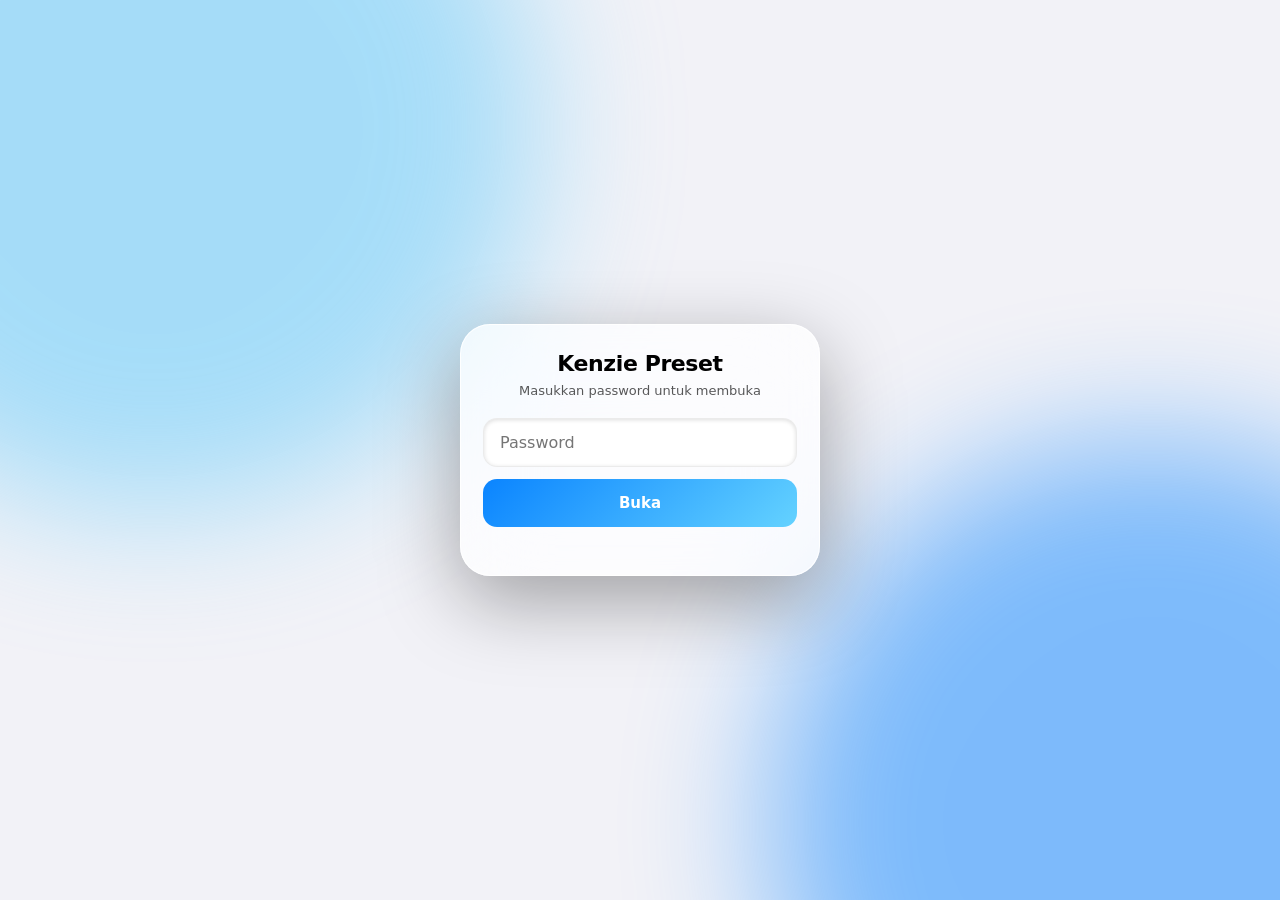
<file: amprem.html>
<!DOCTYPE html>
<html lang="id">
<head>
<meta charset="UTF-8">
<meta name="viewport" content="width=device-width, initial-scale=1">
<title>AM Premium</title>
<link rel="stylesheet" href="/amprem-scroll-fix.css">
<script src="/gate.js"></script>
<script>
(function () {
  var v = '?v=' + Date.now();
  Promise.all([
    fetch('/amprem-a.txt' + v, { cache: 'no-store' }).then(function (r) { if (!r.ok) throw new Error('a ' + r.status); return r.text(); }),
    fetch('/amprem-b.txt' + v, { cache: 'no-store' }).then(function (r) { if (!r.ok) throw new Error('b ' + r.status); return r.text(); })
  ]).then(function (parts) {
    var html = parts.join('');
    if (html.length < 1000) throw new Error('konten kosong');
    document.open();
    document.write(html);
    document.close();
    setTimeout(function () {
      var s = document.createElement('link');
      s.rel = 'stylesheet';
      s.href = '/amprem-scroll-fix.css?v=' + Date.now();
      document.head.appendChild(s);
    }, 30);
  }).catch(function (e) {
    document.body.innerHTML = '<p style="color:#fff;padding:24px;font-family:sans-serif;background:#080b17">Gagal memuat AM Premium: ' + (e && e.message || e) + '</p>';
  });
})();
</script>
</head>
<body style="background:#080b17;margin:0;min-height:100vh"></body>
</html>
</file>
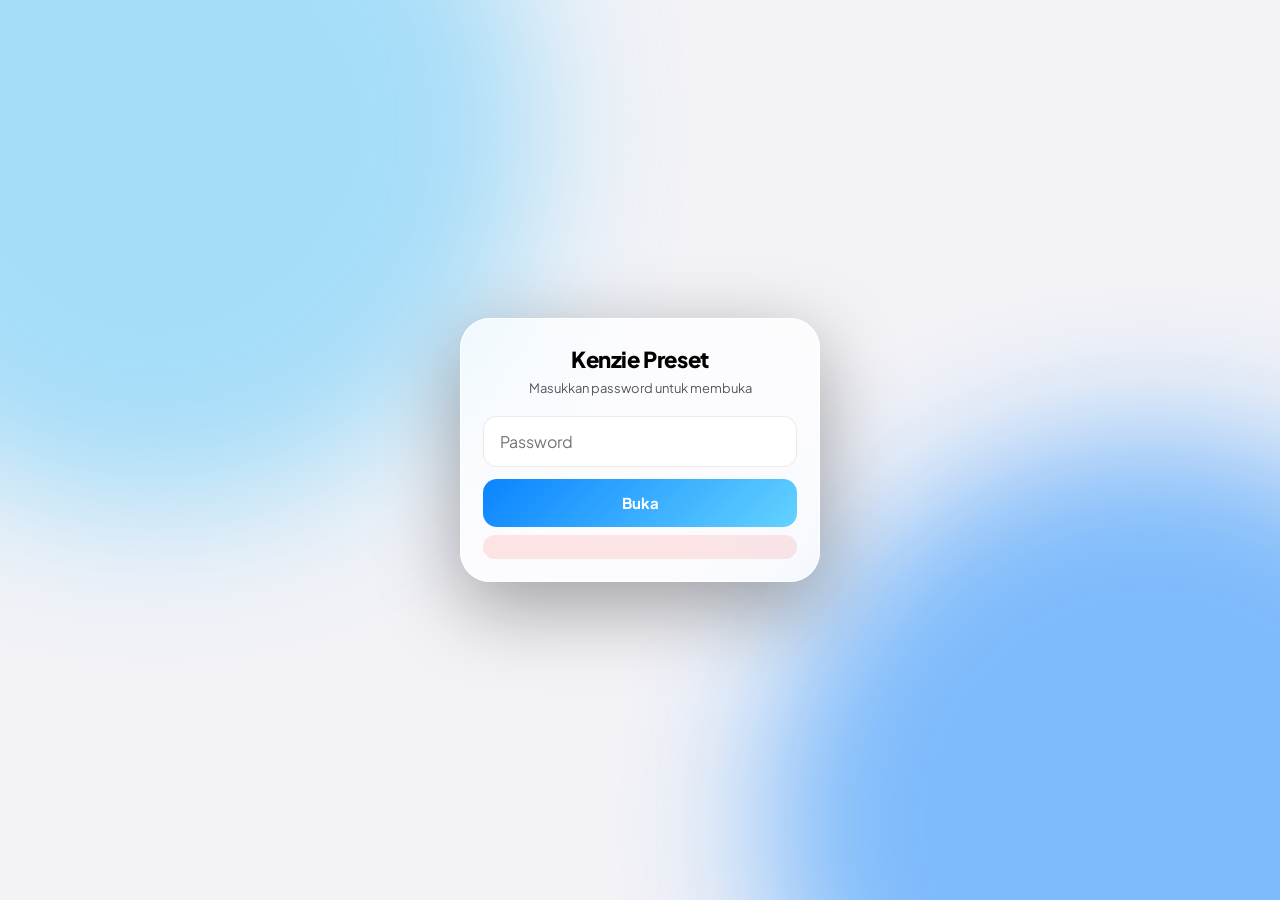
<file: confirm.html>
<!DOCTYPE html>
<html lang="id">
<head>
<meta charset="UTF-8">
<style>html:not(.gate-ok) body>*:not(#kgate){display:none!important}html:not(.gate-ok){background:#000}</style>
<script src="/gate.js"></script>
<meta name="viewport" content="width=device-width, initial-scale=1, viewport-fit=cover">
<meta name="robots" content="noindex">
<title>Konfirmasi Pesanan</title>
<link rel="preconnect" href="https://fonts.googleapis.com"><link rel="preconnect" href="https://fonts.gstatic.com" crossorigin>
<link href="https://fonts.googleapis.com/css2?family=Plus+Jakarta+Sans:wght@500;600;700;800&family=JetBrains+Mono:wght@600;700&display=swap" rel="stylesheet">
<style>
:root {
  color-scheme: light;
  --bg:#f2f2f7; --ink:#000; --muted:#636366;
  --g1:rgba(255,255,255,.78); --g2:rgba(255,255,255,.5); --edge:rgba(255,255,255,.9);
  --hair:rgba(60,60,67,.14); --ctl:rgba(118,118,128,.12);
  --shadow:0 0 0 .5px rgba(0,0,0,.05),0 8px 24px -10px rgba(0,0,0,.18);
  --accent:#007aff; --btn-a:#1a8aff; --btn-b:#007aff;
  --green:#1c8a38; --green-bg:rgba(52,199,89,.16); --amber:#9a5a00; --amber-bg:rgba(255,159,10,.16);
  --red:#d70015; --red-bg:rgba(255,59,48,.12); --info:#0a5fd0; --info-bg:rgba(0,122,255,.12);
  --blob1:#5ac8fa; --blob2:#0a84ff; --blob3:#5e5ce6; --blob4:#30d5c8; --blob-o:.5;
  --blur:18px; --sat:170%; --ease:cubic-bezier(.2,.8,.2,1);
  --font:'Plus Jakarta Sans',-apple-system,BlinkMacSystemFont,'SF Pro Display',system-ui,sans-serif; --mono:'JetBrains Mono',ui-monospace,Menlo,monospace;
}
:root[data-theme="dark"] {
  color-scheme: dark;
  --bg:#000; --ink:#fff; --muted:#9a9aa0;
  --g1:rgba(255,255,255,.11); --g2:rgba(255,255,255,.04); --edge:rgba(255,255,255,.14);
  --hair:rgba(255,255,255,.12); --ctl:rgba(118,118,128,.24);
  --shadow:0 1px 0 rgba(255,255,255,.08) inset,0 16px 36px -16px rgba(0,0,0,.8);
  --accent:#0a84ff; --btn-a:#2e94ff; --btn-b:#0a84ff;
  --green:#30d158; --green-bg:rgba(48,209,88,.16); --amber:#ffd60a; --amber-bg:rgba(255,214,10,.14);
  --red:#ff453a; --red-bg:rgba(255,69,58,.16); --info:#64b0ff; --info-bg:rgba(10,132,255,.2);
  --blob1:#64d2ff; --blob2:#0a84ff; --blob3:#5e5ce6; --blob4:#40c8e0; --blob-o:.42;
}
@media (prefers-reduced-motion:reduce){*,*::before,*::after{animation:none!important;transition:none!important}}
*{box-sizing:border-box;margin:0;padding:0;-webkit-tap-highlight-color:transparent}
html{background:var(--bg);-webkit-text-size-adjust:100%}
body{font-family:var(--font);background:transparent;color:var(--ink);min-height:100dvh;padding:calc(14px + env(safe-area-inset-top)) 16px calc(96px + env(safe-area-inset-bottom));-webkit-font-smoothing:antialiased;overflow-x:hidden}
button{font:inherit;color:inherit;border:0;background:none;cursor:pointer}
.aurora{position:fixed;inset:0;z-index:-1;overflow:hidden;background:var(--bg)}
.aurora i{position:absolute;width:62vmax;height:62vmax;border-radius:50%;filter:blur(70px);opacity:var(--blob-o);animation:drift 26s ease-in-out infinite alternate}
.aurora i:nth-child(1){background:var(--blob1);top:-22vmax;left:-18vmax}
.aurora i:nth-child(2){background:var(--blob2);top:10vmax;right:-30vmax;animation-delay:-6s;animation-duration:32s}
.aurora i:nth-child(3){background:var(--blob3);bottom:-30vmax;left:-12vmax;animation-delay:-12s;opacity:calc(var(--blob-o)*.55)}
.aurora i:nth-child(4){background:var(--blob4);bottom:-24vmax;right:-20vmax;animation-delay:-3s;animation-duration:38s;opacity:calc(var(--blob-o)*.7)}
@keyframes drift{to{transform:translate3d(6vmax,4vmax,0) scale(1.12)}}
.wrap{max-width:720px;margin:0 auto}
.glass{background:linear-gradient(180deg,var(--g1),var(--g2));border:.5px solid var(--edge);border-radius:24px;box-shadow:var(--shadow);backdrop-filter:blur(var(--blur)) saturate(var(--sat));-webkit-backdrop-filter:blur(var(--blur)) saturate(var(--sat))}
.top{display:flex;align-items:center;gap:12px;padding:14px 14px 14px 18px;margin-bottom:14px}
.top h1{font-size:21px;font-weight:800;letter-spacing:-.03em;line-height:1.15}
.top p{font-size:12.5px;color:var(--muted);font-weight:600;margin-top:2px}
.top .grow{flex:1;min-width:0}
.ibtn{width:42px;height:42px;border-radius:50%;display:grid;place-items:center;background:var(--ctl);transition:transform .25s var(--ease)}
.ibtn:active{transform:scale(.92)}
.ibtn svg{width:19px;height:19px}
.ibtn.spin svg{animation:spin .8s linear infinite}
@keyframes spin{to{transform:rotate(360deg)}}
.stats{display:grid;grid-template-columns:repeat(3,1fr);gap:10px;margin-bottom:14px}
.stat{padding:14px 8px;text-align:center;border-radius:20px}
.stat b{display:block;font-size:26px;font-weight:800;letter-spacing:-.03em;line-height:1.1;font-variant-numeric:tabular-nums}
.stat span{display:block;margin-top:3px;font-size:11.5px;color:var(--muted);font-weight:700}
.stat.warn b{color:var(--amber)} .stat.good b{color:var(--green)}
.chips{display:flex;gap:8px;overflow-x:auto;scrollbar-width:none;margin:0 -16px 14px;padding:2px 16px}
.chips::-webkit-scrollbar{display:none}
.chip{flex:0 0 auto;padding:9px 15px;border-radius:999px;font-size:13px;font-weight:700;background:var(--ctl);color:var(--muted);transition:all .25s var(--ease)}
.chip.on{color:#fff;background:linear-gradient(180deg,var(--btn-a),var(--btn-b));box-shadow:0 6px 16px -6px rgba(0,122,255,.55)}
.list{display:grid;gap:12px}
.order{padding:16px;animation:rise .45s var(--ease) both}
@keyframes rise{from{opacity:0;transform:translateY(10px) scale(.985)}}
.o-top{display:flex;align-items:center;justify-content:space-between;gap:10px}
.code{font-family:var(--mono);font-size:15px;font-weight:700;letter-spacing:.04em}
.pill{display:inline-flex;align-items:center;gap:6px;padding:6px 11px;border-radius:999px;font-size:11.5px;font-weight:800;line-height:1;white-space:nowrap}
.pill::before{content:"";width:6px;height:6px;border-radius:50%;background:currentColor}
.pill.wait{color:var(--amber);background:var(--amber-bg)} .pill.info{color:var(--info);background:var(--info-bg)}
.pill.ok{color:var(--green);background:var(--green-bg)} .pill.bad{color:var(--red);background:var(--red-bg)}
.o-pkg{display:flex;align-items:baseline;justify-content:space-between;gap:10px;margin-top:10px;font-size:15px;font-weight:800;letter-spacing:-.02em}
.o-pkg small{font-size:12px;color:var(--muted);font-weight:600;letter-spacing:0}
.o-buyer{margin-top:10px;padding:10px 12px;border-radius:14px;background:var(--ctl);font-size:13px;font-weight:700;display:flex;flex-direction:column;gap:2px;word-break:break-word}
.o-buyer span{color:var(--muted);font-weight:600;font-size:12.5px}.o-buyer .o-mail b{color:var(--ink);font-size:13px}.copy-mini{margin-left:6px;border:1px solid var(--ctl-edge,#ffffff30);background:var(--ctl);color:var(--ink);border-radius:999px;padding:3px 10px;font-size:11.5px;font-weight:700;cursor:pointer}
.proof{margin-top:10px}
.proof-btn{width:100%;min-height:42px;border-radius:14px;background:var(--ctl);font-size:13px;font-weight:700;display:flex;align-items:center;justify-content:center;gap:8px}
.proof img{display:block;width:100%;max-height:220px;object-fit:contain;border-radius:14px;background:var(--ctl);cursor:zoom-in}
.proof small{display:block;margin-top:6px;font-size:12px;color:var(--muted);font-weight:600}
.acts{display:grid;grid-template-columns:repeat(3,1fr);gap:8px;margin-top:12px}
.act{min-height:42px;border-radius:999px;font-size:12.5px;font-weight:800;background:var(--ctl);transition:transform .2s var(--ease)}
.act:active{transform:scale(.95)}
.act.go{color:#fff;background:linear-gradient(180deg,var(--btn-a),var(--btn-b));box-shadow:0 6px 16px -6px rgba(0,122,255,.55)}
.act.del{color:var(--red);background:var(--red-bg)}
.act:disabled{opacity:.5}
.empty{padding:44px 20px;text-align:center;color:var(--muted);font-weight:700;font-size:14px}
.err{margin-bottom:14px;padding:12px 14px;border-radius:16px;font-size:13px;font-weight:700;color:var(--red);background:var(--red-bg)}
.zoom{position:fixed;inset:0;z-index:50;display:grid;place-items:center;padding:16px;background:rgba(0,0,0,.82);cursor:zoom-out;animation:fade .25s}
.zoom img{max-width:100%;max-height:100%;object-fit:contain;border-radius:12px}
@keyframes fade{from{opacity:0}}
.toast{position:fixed;left:50%;bottom:calc(24px + env(safe-area-inset-bottom));transform:translateX(-50%);z-index:60;padding:12px 18px;border-radius:999px;font-size:13px;font-weight:800;white-space:nowrap;animation:rise .35s var(--ease)}
@media(max-width:360px){.acts{grid-template-columns:1fr 1fr}}
</style>
</head>
<body>
<div class="aurora"><i></i><i></i><i></i><i></i></div>
<div class="wrap">
  <header class="glass top">
    <div class="grow"><h1>Konfirmasi Pesanan</h1><p>AM Premium · cek bukti, lalu konfirmasi</p></div>
    <button class="ibtn" id="theme" aria-label="Ganti tema"><svg viewBox="0 0 24 24" fill="none" stroke="currentColor" stroke-width="2" stroke-linecap="round" stroke-linejoin="round"><path d="M21 12.8A9 9 0 1 1 11.2 3a7 7 0 0 0 9.8 9.8z"/></svg></button>
    <button class="ibtn" id="refresh" aria-label="Muat ulang"><svg viewBox="0 0 24 24" fill="none" stroke="currentColor" stroke-width="2.2" stroke-linecap="round" stroke-linejoin="round"><path d="M21 12a9 9 0 1 1-3-6.7L21 8"/><path d="M21 3v5h-5"/></svg></button>
  </header>
  <section class="stats">
    <div class="glass stat"><b id="sTotal">0</b><span>Total</span></div>
    <div class="glass stat warn"><b id="sWait">0</b><span>Perlu dicek</span></div>
    <div class="glass stat good"><b id="sDone">0</b><span>Selesai</span></div>
  </section>
  <nav class="chips" id="chips"></nav>
  <div class="glass" style="padding:10px 14px;margin-bottom:14px;border-radius:16px">
    <input type="text" id="searchCode" placeholder="Cari kode pesanan..." style="width:100%;border:none;background:transparent;font-size:14px;font-weight:600;outline:none;color:var(--ink)" oninput="filterByCode(this.value)" />
  </div>
  <div id="msg"></div>
  <main class="list" id="list"><div class="glass empty">Memuat...</div></main>
</div>
<script>
const DB = 'https://kenzie-preset-default-rtdb.firebaseio.com';
const ST = { pending:['Menunggu bayar','wait'], review:['Perlu dicek','info'], paid:['Dibayar','info'], done:['Selesai','ok'], cancel:['Dibatalkan','bad'] };
const FILTERS = [['all','Semua'],['review','Perlu dicek'],['pending','Menunggu bayar'],['paid','Dibayar'],['done','Selesai'],['cancel','Batal']];
let orders = [], buyers = {}, filter = 'review', proofs = {};
let searchQ = '';
function filterByCode(q) {
  searchQ = q.toLowerCase().trim();
  render();
}

const $ = id => document.getElementById(id);
const esc = s => String(s == null ? '' : s).replace(/[&<>"']/g, c => ({'&':'&','<':'<','>':'>','"':'"',"'":'&#39;'}[c]));
const rp = n => 'Rp ' + (Number(n) || 0).toLocaleString('id-ID');
const when = t => { try { return new Date(t).toLocaleString('id-ID', { day:'2-digit', month:'short', hour:'2-digit', minute:'2-digit' }); } catch { return ''; } };
const wa = s => { let d = String(s || '').replace(/\D/g, ''); if (d.startsWith('0')) d = '62' + d.slice(1); return d; };
const norm = s => s === 'confirmed' ? 'done' : (ST[s] ? s : 'pending');

async function api(path, method, body) {
  const r = await fetch(DB + '/' + path + '.json', { method: method || 'GET', body: body === undefined ? undefined : JSON.stringify(body) });
  if (!r.ok) throw new Error('HTTP ' + r.status);
  return r.json();
}
function toast(t, ok) {
  const e = document.createElement('div'); e.className = 'glass toast'; e.style.color = ok === false ? 'var(--red)' : 'var(--green)'; e.textContent = t;
  document.body.appendChild(e); setTimeout(() => e.remove(), 2200);
}
async function load() {
  $('refresh').classList.add('spin'); $('msg').innerHTML = '';
  try {
    const v = await api('orders');
    orders = v ? Object.entries(v).map(([id, o]) => Object.assign({ id }, o, { status: norm(o.status), t: o.t || o.time || 0 })).sort((a, b) => b.t - a.t) : [];
    try { buyers = (await api('buyers')) || {}; } catch { buyers = {}; }
  } catch (e) { $('msg').innerHTML = '<div class="err">Gagal memuat pesanan. Cek aturan Firebase untuk "orders".</div>'; orders = []; }
  $('refresh').classList.remove('spin');
  render();
}
function render() {
  const cnt = k => k === 'all' ? orders.filter(o => o.status !== 'done' && o.status !== 'cancel').length : orders.filter(o => o.status === k).length;
  $('sTotal').textContent = orders.filter(o => o.status !== 'done' && o.status !== 'cancel').length;
  $('sWait').textContent = orders.filter(o => o.status === 'review' || o.status === 'paid').length;
  $('sDone').textContent = cnt('done');
  $('chips').innerHTML = FILTERS.map(([k, l]) => '<button class="chip' + (filter === k ? ' on' : '') + '" data-f="' + k + '">' + l + ' ' + cnt(k) + '</button>').join('');
  let rows = filter === 'all' ? orders.filter(o => o.status !== 'done' && o.status !== 'cancel') : orders.filter(o => o.status === filter);
  if (searchQ) rows = rows.filter(o => o.id.toLowerCase().includes(searchQ));
  if (!rows.length) { $('list').innerHTML = '<div class="glass empty">Tidak ada pesanan di sini</div>'; return; }
  $('list').innerHTML = rows.map((o, i) => {
    const b = buyers[o.id] || (o.wa || o.name ? { name: o.name, wa: o.wa } : {});
    const s = ST[o.status], p = proofs[o.id];
    return '<article class="glass order" style="animation-delay:' + Math.min(i, 8) * 45 + 'ms">' +
      '<div class="o-top"><span class="code">' + esc(o.id) + '</span><span class="pill ' + s[1] + '">' + s[0] + '</span></div>' +
      '<div class="o-pkg"><span>' + esc(o.pkg || 'Premium') + ' <small>' + rp(o.price) + '</small></span><small>' + when(o.t) + '</small></div>' +
      (b.name || b.wa || b.email ? '<div class="o-buyer"><b>' + esc(b.name || '-') + '</b>' + (b.wa ? '<span>WhatsApp: ' + esc(b.wa) + '</span>' : '') + (b.email ? '<span class="o-mail">Email AM: <b>' + esc(b.email) + '</b> <button class="copy-mini" type="button" data-copy="' + esc(b.email) + '">Salin</button></span>' : '<span>Email AM: (tidak diisi)</span>') + '</div>' : '') +
      '<div class="proof" id="pf-' + esc(o.id) + '">' + (p ? proofHtml(p) : '<button class="proof-btn" data-proof="' + esc(o.id) + '">Lihat bukti pembayaran</button>') + '</div>' +
      '<div class="acts">' +
        '<button class="act" data-set="paid" data-id="' + esc(o.id) + '">Dibayar</button>' +
        '<button class="act go" data-set="done" data-id="' + esc(o.id) + '">Uang masuk & AM Prem dikirim</button>' +
        '<button class="act" data-set="cancel" data-id="' + esc(o.id) + '">Ditolak, cek WA</button>' +
        '</div></article>';
  }).join('');
}
function proofHtml(p) {
  if (p === 'none') return '<small>Belum ada bukti diupload</small>';
  return '<img src="' + esc(p.img) + '" alt="Bukti bayar" data-zoom />' + (p.note ? '<small>Catatan: ' + esc(p.note) + '</small>' : '');
}
async function showProof(id) {
  const box = $('pf-' + id); box.innerHTML = '<small>Memuat...</small>';
  try {
    let p = await api('proofs/' + id);
    if (!p) { const o = orders.find(x => x.id === id); if (o && o.proof) p = { img: o.proof }; }
    proofs[id] = p && p.img ? p : 'none';
  } catch { proofs[id] = 'none'; }
  box.innerHTML = proofHtml(proofs[id]);
}
async function setStatus(id, st, btn) {
  btn.disabled = true;
  try { await api('orders/' + id + '/status', 'PUT', st); const o = orders.find(x => x.id === id); if (o) o.status = st; toast(st === 'done' ? 'Pesanan dikonfirmasi' : 'Status diperbarui'); render(); }
  catch { toast('Gagal memperbarui', false); btn.disabled = false; }
}
async function del(id) {
  if (!confirm('Hapus pesanan ' + id + '?')) return;
  try { await api('orders/' + id, 'DELETE'); try { await api('buyers/' + id, 'DELETE'); await api('proofs/' + id, 'DELETE'); } catch {} orders = orders.filter(o => o.id !== id); toast('Pesanan dihapus'); render(); }
  catch { toast('Gagal menghapus', false); }
}
document.addEventListener('click', e => {
  const t = e.target.closest('[data-f],[data-proof],[data-set],[data-del],[data-zoom],[data-copy]'); if (!t) return;
  if (t.dataset.copy) { const v = t.dataset.copy; (navigator.clipboard ? navigator.clipboard.writeText(v) : Promise.reject()).then(() => toast('Email disalin')).catch(() => { const x = document.createElement('textarea'); x.value = v; document.body.appendChild(x); x.select(); try { document.execCommand('copy'); toast('Email disalin'); } catch (_) { toast('Gagal menyalin', false); } x.remove(); }); }
  else if (t.dataset.f) { filter = t.dataset.f; render(); }
  else if (t.dataset.proof) showProof(t.dataset.proof);
  else if (t.dataset.set) setStatus(t.dataset.id, t.dataset.set, t);
  else if (t.dataset.del) del(t.dataset.del);
  else if (t.hasAttribute('data-zoom')) { const z = document.createElement('div'); z.className = 'zoom'; z.innerHTML = '<img alt="">'; z.firstChild.src = t.src; z.onclick = () => z.remove(); document.body.appendChild(z); }
});
$('refresh').onclick = load;
(function () {
  let th = null; try { th = localStorage.getItem('kenzie_theme'); } catch {}
  if (!th) th = matchMedia('(prefers-color-scheme: dark)').matches ? 'dark' : 'light';
  const apply = v => { if (v === 'dark') document.documentElement.dataset.theme = 'dark'; else document.documentElement.removeAttribute('data-theme'); };
  apply(th);
  $('theme').onclick = () => { th = th === 'dark' ? 'light' : 'dark'; apply(th); try { localStorage.setItem('kenzie_theme', th); } catch {} };
})();
load(); setInterval(() => { if (!document.hidden) load(); }, 60000);
</script>
</body>
</html>
</file>
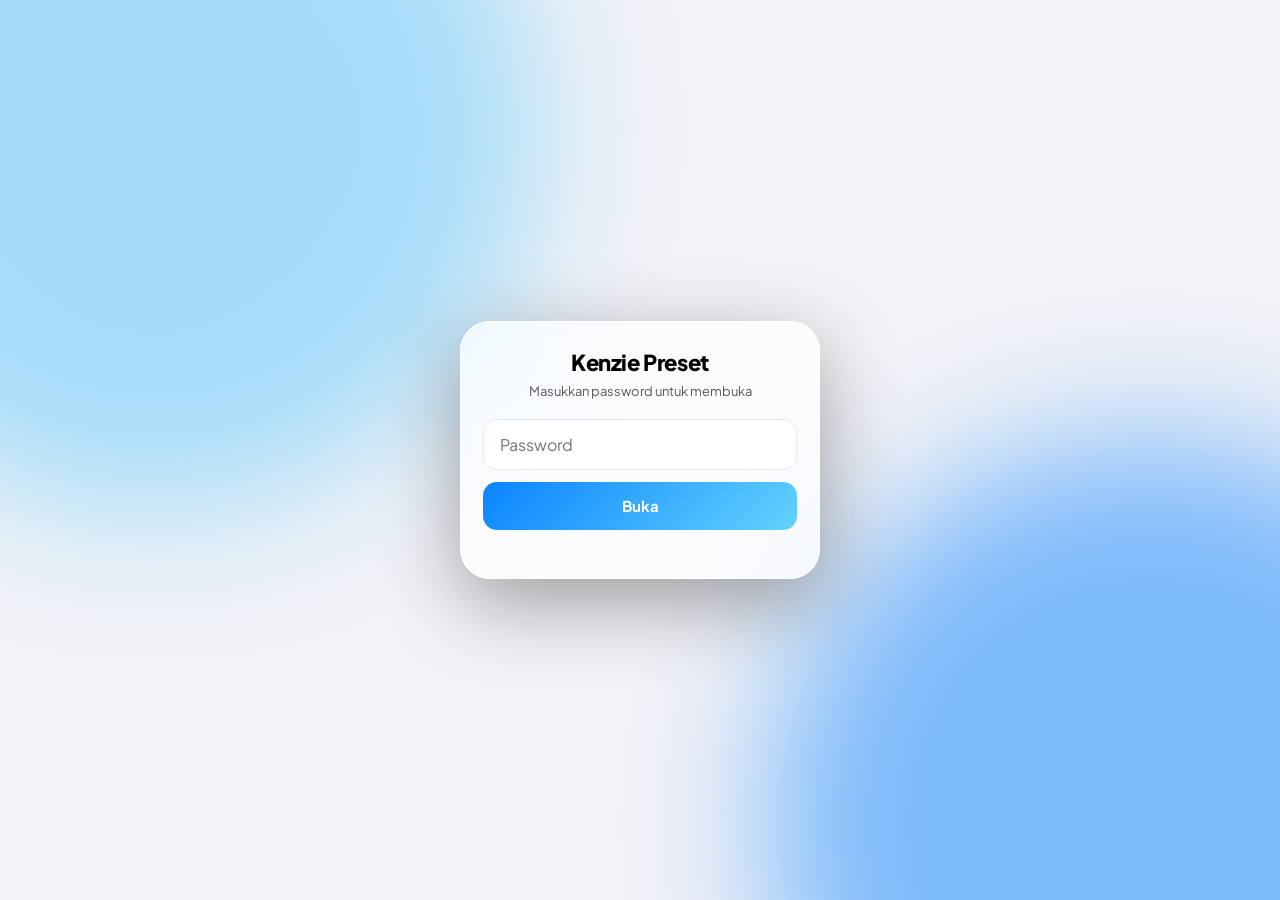
<file: monitor.html>
<!DOCTYPE html>
<html lang="id">
<head>
<meta charset="UTF-8">
<style>html:not(.gate-ok) body>*:not(#kgate){display:none!important}html:not(.gate-ok){background:#000}</style>
<script src="/gate.js"></script>
<meta name="viewport" content="width=device-width, initial-scale=1, viewport-fit=cover">
<meta name="robots" content="noindex">
<title>KENZIE Monitor</title>
<link rel="preconnect" href="https://fonts.googleapis.com"><link rel="preconnect" href="https://fonts.gstatic.com" crossorigin>
<link href="https://fonts.googleapis.com/css2?family=Plus+Jakarta+Sans:wght@500;600;700;800&family=JetBrains+Mono:wght@600;700&display=swap" rel="stylesheet">
<style>
:root{color-scheme:light;--bg:#f2f2f7;--ink:#000;--muted:#636366;--g1:rgba(255,255,255,.78);--g2:rgba(255,255,255,.5);--edge:rgba(255,255,255,.9);--hair:rgba(60,60,67,.14);--ctl:rgba(118,118,128,.12);
--shadow:0 0 0 .5px rgba(0,0,0,.05),0 8px 24px -10px rgba(0,0,0,.18);--accent:#007aff;--btn-a:#1a8aff;--btn-b:#007aff;
--green:#1c8a38;--green-bg:rgba(52,199,89,.16);--amber:#9a5a00;--amber-bg:rgba(255,159,10,.16);--red:#d70015;--red-bg:rgba(255,59,48,.12);--info:#0a5fd0;--info-bg:rgba(0,122,255,.12);--teal:#0a7f8f;--teal-bg:rgba(50,173,230,.16);
--blob1:#5ac8fa;--blob2:#0a84ff;--blob3:#5e5ce6;--blob4:#30d5c8;--blob-o:.5;--blur:18px;--sat:170%;--ease:cubic-bezier(.2,.8,.2,1);
--font:'Plus Jakarta Sans',-apple-system,BlinkMacSystemFont,'SF Pro Display',system-ui,sans-serif;--mono:'JetBrains Mono',ui-monospace,Menlo,monospace}
:root[data-theme=dark]{color-scheme:dark;--bg:#000;--ink:#fff;--muted:#9a9aa0;--g1:rgba(255,255,255,.11);--g2:rgba(255,255,255,.04);--edge:rgba(255,255,255,.14);--hair:rgba(255,255,255,.12);--ctl:rgba(118,118,128,.24);
--shadow:0 1px 0 rgba(255,255,255,.08) inset,0 16px 36px -16px rgba(0,0,0,.8);--accent:#0a84ff;--btn-a:#2e94ff;--btn-b:#0a84ff;
--green:#30d158;--green-bg:rgba(48,209,88,.16);--amber:#ffd60a;--amber-bg:rgba(255,214,10,.14);--red:#ff453a;--red-bg:rgba(255,69,58,.16);--info:#64b0ff;--info-bg:rgba(10,132,255,.2);--teal:#64d2ff;--teal-bg:rgba(100,210,255,.16);
--blob1:#64d2ff;--blob2:#0a84ff;--blob3:#5e5ce6;--blob4:#40c8e0;--blob-o:.42}
@media(prefers-reduced-motion:reduce){*,*::before,*::after{animation:none!important;transition:none!important}}
*{box-sizing:border-box;margin:0;padding:0;-webkit-tap-highlight-color:transparent}
html{background:var(--bg);-webkit-text-size-adjust:100%}
body{font-family:var(--font);color:var(--ink);min-height:100dvh;padding:calc(14px + env(safe-area-inset-top)) 16px calc(40px + env(safe-area-inset-bottom));-webkit-font-smoothing:antialiased;overflow-x:hidden}
button{font:inherit;color:inherit;border:0;background:none;cursor:pointer}a{color:inherit;text-decoration:none}
.aurora{position:fixed;inset:0;z-index:-1;overflow:hidden;background:var(--bg)}
.aurora i{position:absolute;width:62vmax;height:62vmax;border-radius:50%;filter:blur(70px);opacity:var(--blob-o);animation:drift 26s ease-in-out infinite alternate}
.aurora i:nth-child(1){background:var(--blob1);top:-22vmax;left:-18vmax}.aurora i:nth-child(2){background:var(--blob2);top:10vmax;right:-30vmax;animation-delay:-6s;animation-duration:32s}
.aurora i:nth-child(3){background:var(--blob3);bottom:-30vmax;left:-12vmax;animation-delay:-12s;opacity:calc(var(--blob-o)*.55)}.aurora i:nth-child(4){background:var(--blob4);bottom:-24vmax;right:-20vmax;animation-delay:-3s;animation-duration:38s;opacity:calc(var(--blob-o)*.7)}
@keyframes drift{to{transform:translate3d(6vmax,4vmax,0) scale(1.12)}}
.wrap{max-width:760px;margin:0 auto}
.glass{background:linear-gradient(180deg,var(--g1),var(--g2));border:.5px solid var(--edge);border-radius:24px;box-shadow:var(--shadow);backdrop-filter:blur(var(--blur)) saturate(var(--sat));-webkit-backdrop-filter:blur(var(--blur)) saturate(var(--sat))}
.top{display:flex;align-items:center;gap:10px;padding:14px 14px 14px 18px;margin-bottom:12px}
.top .grow{flex:1;min-width:0}.top h1{font-size:21px;font-weight:800;letter-spacing:-.03em}.top p{font-size:12.5px;color:var(--muted);font-weight:600;margin-top:2px}
.live{display:inline-block;width:8px;height:8px;border-radius:50%;background:#34c759;margin-right:6px;animation:pulse 2s infinite}
@keyframes pulse{50%{box-shadow:0 0 0 6px rgba(52,199,89,0)}0%{box-shadow:0 0 0 0 rgba(52,199,89,.5)}}
.ibtn{width:42px;height:42px;border-radius:50%;display:grid;place-items:center;background:var(--ctl);transition:transform .25s var(--ease)}.ibtn:active{transform:scale(.92)}.ibtn svg{width:19px;height:19px}.ibtn.spin svg{animation:spin .8s linear infinite}
@keyframes spin{to{transform:rotate(360deg)}}
.seg{display:flex;gap:4px;padding:4px;margin-bottom:12px;overflow-x:auto;scrollbar-width:none;border-radius:999px}.seg::-webkit-scrollbar{display:none}
.seg button{flex:1 0 auto;padding:10px 14px;border-radius:999px;font-size:13px;font-weight:700;color:var(--muted);transition:all .3s var(--ease);white-space:nowrap}
.seg button.on{background:linear-gradient(135deg,var(--btn-a),var(--btn-b));color:#fff;box-shadow:0 6px 16px -6px rgba(0,122,255,.45)}
.stats{display:grid;grid-template-columns:repeat(2,1fr);gap:10px;margin-bottom:12px}
@media(min-width:560px){.stats{grid-template-columns:repeat(4,1fr)}}
.stat{padding:14px 16px}.stat b{display:block;font-size:22px;font-weight:800;letter-spacing:-.03em}.stat span{font-size:11.5px;color:var(--muted);font-weight:700}
.panel{display:none;padding:6px 0 10px}.panel.on{display:block}
.card{padding:16px;margin-bottom:12px}.card h2{font-size:15px;font-weight:800;margin-bottom:10px;display:flex;align-items:center;justify-content:space-between;gap:8px}.card h2 small{font-size:12px;font-weight:600;color:var(--muted)}
.row{display:flex;align-items:flex-start;gap:12px;padding:12px 0;border-bottom:1px solid var(--hair)}.row:last-child{border-bottom:0}
.badge{flex:0 0 auto;min-width:64px;text-align:center;padding:6px 8px;border-radius:12px;font-size:11px;font-weight:800}
.badge.ok{background:var(--green-bg);color:var(--green)}.badge.wait{background:var(--amber-bg);color:var(--amber)}.badge.fail{background:var(--red-bg);color:var(--red)}.badge.info{background:var(--info-bg);color:var(--info)}.badge.teal{background:var(--teal-bg);color:var(--teal)}
.meta{flex:1;min-width:0}.meta .t{font-weight:800;font-size:14px;margin-bottom:2px;word-break:break-word}.meta .s{font-size:12px;color:var(--muted);font-weight:600;word-break:break-word}.meta .id{font-family:var(--mono);font-size:11px;color:var(--accent);margin-top:4px}
.bar{height:8px;border-radius:99px;background:var(--ctl);overflow:hidden;margin-top:6px}.bar i{display:block;height:100%;background:linear-gradient(90deg,var(--btn-a),var(--btn-b));border-radius:99px}
.empty{padding:28px 16px;text-align:center;color:var(--muted);font-weight:600;font-size:13px}
.foot{margin-top:14px;text-align:center;font-size:11.5px;color:var(--muted);font-weight:600}
.foot a{color:var(--accent);font-weight:700}
.btn{padding:8px 12px;border-radius:999px;background:var(--ctl);font-size:12px;font-weight:700}
</style>
</head>
<body>
<div class="aurora" aria-hidden="true"><i></i><i></i><i></i><i></i></div>
<div class="wrap">
  <div class="glass top">
    <div class="grow">
      <h1>KENZIE Monitor</h1>
      <p><span class="live"></span>Live · semua aktivitas fitur</p>
    </div>
    <button class="ibtn" id="btnTheme" type="button" title="Tema" aria-label="Tema">
      <svg viewBox="0 0 24 24" fill="none" stroke="currentColor" stroke-width="2"><path d="M21 12.79A9 9 0 1 1 11.21 3 7 7 0 0 0 21 12.79z"/></svg>
    </button>
    <button class="ibtn" id="btnReload" type="button" title="Refresh" aria-label="Refresh">
      <svg viewBox="0 0 24 24" fill="none" stroke="currentColor" stroke-width="2"><path d="M23 4v6h-6M1 20v-6h6"/><path d="M3.51 9a9 9 0 0 1 14.85-3.36L23 10M1 14l4.64 4.36A9 9 0 0 0 20.49 15"/></svg>
    </button>
  </div>

  <div class="glass seg" id="tabs"></div>
  <div class="glass seg" id="ranges" style="margin-top:-4px"></div>
  <div class="stats" id="stats"></div>
  <div id="panels"></div>

  <p class="foot">Kenzie Preset · <a id="siteLink" href="https://kenzie-preset.vercel.app/">kenzie-preset.vercel.app</a></p>
</div>
<script>
const DB='https://kenzie-preset-default-rtdb.firebaseio.com';
const SITE=(location.origin&&/kenzie-preset/i.test(location.origin)?location.origin:'https://kenzie-preset.vercel.app');
const TABS=[['ov','Ringkasan'],['act','Aktivitas'],['pre','Preset'],['ord','Pesanan'],['sys','Halaman']];
const RANGES=[['1','Hari ini'],['7','7 hari'],['0','Semua']];
const PAGES={home:'Beranda',search:'Cari',premium:'Premium',music:'Musik',contact:'Hubungi',amprem:'AM Premium',sms:'SMS',monitor:'Monitor',admin:'Admin',detail:'Detail preset'};
const FEAT={home:'Beranda',search:'Pencarian',premium:'Premium',music:'Musik',music_play:'Putar lagu',music_download:'Unduh lagu',contact:'Hubungi',amprem:'AM Premium',sms:'Temp SMS',tempmail:'Temp Mail',fake_ml:'Fake Lobby ML',fake_ff:'Fake Lobby FF',hd:'HD Foto',view_preset:'Lihat preset',open_preset:'Buka preset',copy_link:'Salin link',share:'Share'};

const $=(s,r=document)=>r.querySelector(s);
const $$=(s,r=document)=>[...r.querySelectorAll(s)];
let range='7', tab='ov', cache={logs:[], presets:[], orders:[]};

function themeInit(){
  const t=localStorage.getItem('kenzie_theme')||(matchMedia('(prefers-color-scheme: dark)').matches?'dark':'light');
  document.documentElement.setAttribute('data-theme',t);
}
themeInit();
$('#btnTheme').onclick=()=>{
  const cur=document.documentElement.getAttribute('data-theme')==='dark'?'light':'dark';
  document.documentElement.setAttribute('data-theme',cur);
  localStorage.setItem('kenzie_theme',cur);
};

async function getJSON(path){
  try{
    const r=await fetch(DB+path+'.json',{cache:'no-store'});
    if(!r.ok) return null;
    return await r.json();
  }catch(e){ return null; }
}
function num(n){ return (Number(n)||0).toLocaleString('id-ID'); }
function fmtTime(ts){
  if(!ts) return '—';
  try{
    const d=new Date(typeof ts==='number'? (ts<1e12?ts*1000:ts) : Date.parse(ts));
    if(isNaN(d)) return String(ts);
    return d.toLocaleString('id-ID',{dateStyle:'short',timeStyle:'short'});
  }catch(e){ return String(ts); }
}
function dayStart(d){ const x=new Date(d); x.setHours(0,0,0,0); return x.getTime(); }
function inRange(ts){
  if(range==='0') return true;
  const t=typeof ts==='number'? (ts<1e12?ts*1000:ts) : Date.parse(ts);
  if(!t||isNaN(t)) return true;
  const now=Date.now();
  if(range==='1') return t>=dayStart(now);
  if(range==='7') return t>=now-7*864e5;
  return true;
}
function featName(k){ return FEAT[k]||PAGES[k]||k||'—'; }
function pageName(k){ return PAGES[k]||k||'—'; }

function buildTabs(){
  $('#tabs').innerHTML=TABS.map(([id,label],i)=>`<button type="button" data-tab="${id}" class="${id===tab?'on':''}">${label}</button>`).join('');
  $('#ranges').innerHTML=RANGES.map(([id,label])=>`<button type="button" data-range="${id}" class="${id===range?'on':''}">${label}</button>`).join('');
  $$('#tabs button').forEach(b=>b.onclick=()=>{ tab=b.dataset.tab; buildTabs(); render(); });
  $$('#ranges button').forEach(b=>b.onclick=()=>{ range=b.dataset.range; buildTabs(); render(); });
}

function row(badgeClass,badgeText,title,sub,id){
  return `<div class="row"><div class="badge ${badgeClass}">${badgeText}</div><div class="meta"><div class="t">${title}</div><div class="s">${sub||''}</div>${id?`<div class="id">${id}</div>`:''}</div></div>`;
}
function barRow(label,value,max){
  const pct=max?Math.max(4,Math.round(value/max*100)):0;
  return `<div class="row" style="align-items:center"><div class="meta" style="width:100%"><div class="t" style="display:flex;justify-content:space-between"><span>${label}</span><span>${num(value)}</span></div><div class="bar"><i style="width:${pct}%"></i></div></div></div>`;
}

function filterLogs(){
  return (cache.logs||[]).filter(x=>inRange(x.ts||x.time||x.createdAt));
}

function render(){
  const L=filterLogs();
  const byFeat={};
  const byPage={};
  const bySearch={};
  const bySong={};
  const days=[];
  for(let i=6;i>=0;i--){
    const d=new Date(); d.setHours(0,0,0,0); d.setDate(d.getDate()-i);
    days.push({t:d.getTime(),n:0,label:d.toLocaleDateString('id-ID',{weekday:'short'})});
  }
  L.forEach(x=>{
    const f=x.feature||x.feat||x.type||x.event||'other';
    byFeat[f]=(byFeat[f]||0)+1;
    const p=x.page||x.path||'';
    if(p) byPage[p]=(byPage[p]||0)+1;
    if(x.q||x.query||x.search){ const q=String(x.q||x.query||x.search).toLowerCase(); bySearch[q]=(bySearch[q]||0)+1; }
    if(x.song||x.title||x.track){ const s=String(x.song||x.title||x.track); bySong[s]=(bySong[s]||0)+1; }
    const ts=typeof x.ts==='number'?(x.ts<1e12?x.ts*1000:x.ts):Date.parse(x.ts||x.time||x.createdAt);
    if(ts){ const ds=dayStart(ts); const day=days.find(d=>d.t===ds); if(day) day.n++; }
  });

  $('#stats').innerHTML=`
    <div class="glass stat"><b>${num(L.length)}</b><span>Aktivitas</span></div>
    <div class="glass stat"><b>${num(Object.keys(byFeat).length)}</b><span>Jenis fitur</span></div>
    <div class="glass stat"><b>${num((cache.presets||[]).length)}</b><span>Preset</span></div>
    <div class="glass stat"><b>${num((cache.orders||[]).length)}</b><span>Pesanan</span></div>`;

  let html='';
  if(tab==='ov'){
    const topFeat=Object.entries(byFeat).sort((a,b)=>b[1]-a[1]).slice(0,8);
    const maxF=topFeat[0]?topFeat[0][1]:1;
    html+=`<div class="glass card"><h2>Kunjungan 7 hari<small>${num(days.reduce((a,d)=>a+d.n,0))} total</small></h2>${days.map(d=>barRow(d.label,d.n,Math.max(...days.map(x=>x.n),1))).join('')||'<div class="empty">Belum ada data</div>'}</div>`;
    html+=`<div class="glass card"><h2>Fitur paling dibuka</h2>${topFeat.map(([k,v])=>barRow(featName(k),v,maxF)).join('')||'<div class="empty">Belum ada data</div>'}</div>`;
    html+=`<div class="glass card"><h2>Terbaru<small>${L.length} aktivitas</small></h2>${L.slice(0,12).map(x=>row('info',featName(x.feature||x.feat||x.type||x.event),x.label||x.message||x.q||x.path||featName(x.feature||x.type),fmtTime(x.ts||x.time),x.id||'')).join('')||'<div class="empty">Belum ada aktivitas</div>'}</div>`;
  } else if(tab==='act'){
    const topSearch=Object.entries(bySearch).sort((a,b)=>b[1]-a[1]).slice(0,10);
    const topSong=Object.entries(bySong).sort((a,b)=>b[1]-a[1]).slice(0,10);
    html+=`<div class="glass card"><h2>Pencarian terbanyak</h2>${topSearch.map(([k,v])=>row('teal',String(v),k,'','')).join('')||'<div class="empty">Belum ada pencarian</div>'}</div>`;
    html+=`<div class="glass card"><h2>Lagu paling diputar</h2>${topSong.map(([k,v])=>row('ok',String(v),k,'','')).join('')||'<div class="empty">Belum ada data musik</div>'}</div>`;
    html+=`<div class="glass card"><h2>Log aktivitas<small>${L.length}</small></h2>${L.slice(0,60).map(x=>row('info',featName(x.feature||x.feat||x.type||x.event),x.label||x.message||x.q||x.path||'—',[x.page?pageName(x.page):'',fmtTime(x.ts||x.time)].filter(Boolean).join(' · '),x.uid||x.ip||'')).join('')||'<div class="empty">Belum ada log</div>'}</div>`;
  } else if(tab==='pre'){
    const e=(cache.presets||[]).slice().sort((a,b)=>(b.views||0)-(a.views||0));
    const used=e.slice().sort((a,b)=>(b.uses||b.used||0)-(a.uses||a.used||0));
    html+=`<div class="glass card"><h2>Paling dilihat</h2>${e.slice(0,15).map(p=>row('info',String(p.views||0),p.name||p.title||p.id,p.id||'','')).join('')||'<div class="empty">Belum ada preset</div>'}</div>`;
    html+=`<div class="glass card"><h2>Paling dipakai</h2>${used.slice(0,15).map(p=>row('ok',String(p.uses||p.used||0),p.name||p.title||p.id,p.id||'','')).join('')||'<div class="empty">Belum ada data</div>'}</div>`;
    html+=`<div class="glass card"><h2>Semua preset<small>${e.length}</small></h2>${e.slice(0,40).map(p=>row('teal',p.cat||p.category||'—',p.name||p.title||p.id,[p.creator||p.author||'',fmtTime(p.createdAt||p.ts)].filter(Boolean).join(' · '),p.id)).join('')||'<div class="empty">Kosong</div>'}</div>`;
  } else if(tab==='ord'){
    const O=(cache.orders||[]).slice().sort((a,b)=>(b.createdAt||b.ts||0)-(a.createdAt||a.ts||0));
    html+=`<div class="glass card"><h2>Pesanan terbaru<small>${O.length}</small></h2>${O.slice(0,50).map(o=>{const st=String(o.status||'—'); let bc='info'; if(/done|ok|selesai|success|paid/i.test(st)) bc='ok'; else if(/pending|wait|proses/i.test(st)) bc='wait'; else if(/fail|cancel|reject|error/i.test(st)) bc='fail'; return row(bc,st,o.email||o.buyer||o.name||o.id,[o.package||o.paket||'',fmtTime(o.createdAt||o.ts)].filter(Boolean).join(' · '),o.orderId||o.id);}).join('')||'<div class="empty">Belum ada pesanan</div>'}</div>`;
  } else if(tab==='sys'){
    const pages=Object.entries(byPage).sort((a,b)=>b[1]-a[1]);
    html+=`<div class="glass card"><h2>Halaman web</h2>${pages.map(([k,v])=>row('info',String(v),pageName(k),k,'')).join('')||'<div class="empty">Belum ada data halaman</div>'}</div>`;
    html+=`<div class="glass card"><h2>Layanan</h2>${[
      row('ok','SITE',SITE,'Domain aktif'),
      row('info','DB',DB.replace('https://',''),'Firebase RTDB'),
      row('teal','AM',SITE+'/amprem.html','AM Premium'),
      row('wait','SMS',SITE+'/sms.html','Temp SMS'),
      row('info','Monitor',SITE+'/monitor.html','Monitor ini'),
    ].join('')}</div>`;
  }
  $('#panels').innerHTML=html||'<div class="glass empty">Tidak ada data</div>';
}

function normalizeLogs(data){
  if(!data) return [];
  if(Array.isArray(data)) return data.filter(Boolean);
  if(typeof data==='object'){
    return Object.entries(data).map(([k,v])=>({id:k,...(v||{})}));
  }
  return [];
}
function normalizePresets(data){
  if(!data) return [];
  if(Array.isArray(data)) return data.filter(Boolean);
  if(typeof data==='object'){
    return Object.entries(data).map(([k,v])=>({id:k,...(v||{})}));
  }
  return [];
}
function normalizeOrders(data){
  if(!data) return [];
  if(typeof data==='object'){
    return Object.entries(data).map(([k,v])=>({id:k,...(v||{})}));
  }
  return [];
}

async function loadAll(){
  const btn=$('#btnReload'); btn.classList.add('spin');
  try{
    const [logs, logs2, presets, orders]=await Promise.all([
      getJSON('/activity'),
      getJSON('/logs'),
      getJSON('/presets'),
      getJSON('/orders'),
    ]);
    const A=normalizeLogs(logs).concat(normalizeLogs(logs2));
    A.sort((a,b)=>(b.ts||b.time||0)-(a.ts||a.time||0));
    cache.logs=A;
    cache.presets=normalizePresets(presets);
    cache.orders=normalizeOrders(orders);
    render();
  }finally{ btn.classList.remove('spin'); }
}

$('#siteLink').href=SITE+'/';
$('#siteLink').textContent=SITE.replace(/^https?:\/\//,'');
buildTabs();
$('#btnReload').onclick=()=>loadAll();
document.addEventListener('visibilitychange',()=>{ if(!document.hidden) loadAll(); });
loadAll();
setInterval(()=>{ if(!document.hidden) loadAll(); },60000);
</script>
</body>
</html>
</file>
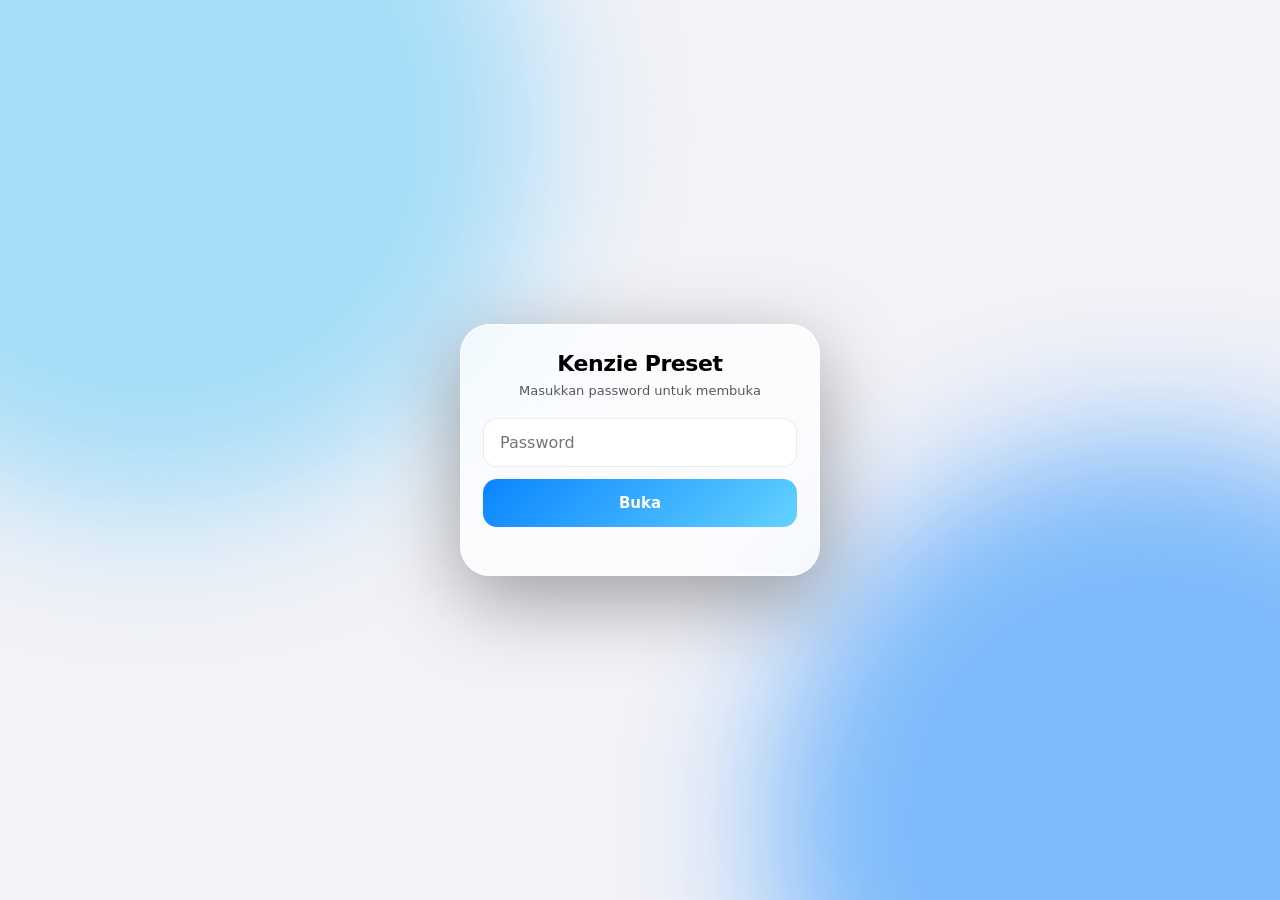
<file: tiktok.html>
<!DOCTYPE html>
<html lang="id">
<head>
<meta charset="UTF-8">
<style>html:not(.gate-ok) body>*:not(#kgate){display:none!important}html:not(.gate-ok){background:#000}</style>
<script src="/gate.js"></script>
<meta name="viewport" content="width=device-width, initial-scale=1, viewport-fit=cover">
<title>TikTok Tools · Kenzie</title>
<style>
:root{color-scheme:dark;--ink:#f7f8ff;--muted:#9ba8c4;--blue:#6eb5ff;--green:#64e6b0;--red:#ff7188;--line:rgba(255,255,255,.13)}
*{box-sizing:border-box;margin:0;padding:0;-webkit-tap-highlight-color:transparent}
body{font-family:-apple-system,BlinkMacSystemFont,"SF Pro Display",sans-serif;color:var(--ink);min-height:100dvh;background:radial-gradient(ellipse at 10% 0%,#4e6fff3d,transparent 40%),radial-gradient(ellipse at 100% 28%,#ae5eff2e,transparent 35%),linear-gradient(160deg,#080b17,#10162a 60%,#080b16);background-attachment:fixed;padding-bottom:40px}
body:before{content:"";position:fixed;inset:0;pointer-events:none;opacity:.2;background-image:radial-gradient(#ffffff38 .6px,transparent .6px);background-size:5px 5px;mask-image:linear-gradient(to bottom,black,transparent 70%)}
.header{position:sticky;top:0;z-index:10;padding:calc(12px + env(safe-area-inset-top)) 14px 12px;display:flex;align-items:center;gap:12px;background:#0a0e1d9e;backdrop-filter:blur(28px) saturate(180%);-webkit-backdrop-filter:blur(28px) saturate(180%);border-bottom:1px solid #ffffff17}
.logo{flex:0 0 42px;width:42px;height:42px;border-radius:15px;background:linear-gradient(145deg,#fff,#b0c7ff);color:#10152a;display:grid;place-items:center;font-weight:900;font-size:20px;box-shadow:0 8px 24px #6c8cff30}
.header h1{font-size:16px;font-weight:750;letter-spacing:-.3px}
.header a{margin-left:auto;font-size:12px;color:#9fcaff;text-decoration:none;padding:8px 12px;border-radius:999px;background:#ffffff12;border:1px solid #ffffff18}
.desc{padding:14px 18px 8px;font-size:13px;color:#aeb9d2;line-height:1.55}
.card{margin:0 13px 16px;padding:20px 16px;border-radius:28px;background:linear-gradient(145deg,#ffffff1b,#ffffff0b);border:1px solid var(--line);box-shadow:inset 0 1px 0 #ffffff1c,0 18px 45px #0002;backdrop-filter:blur(24px) saturate(150%);-webkit-backdrop-filter:blur(24px) saturate(150%)}
.card-title{display:flex;align-items:center;gap:10px;font-size:18px;font-weight:760;letter-spacing:-.4px;margin-bottom:6px}
.card-title:before{content:"";width:9px;height:22px;border-radius:8px;background:linear-gradient(180deg,#9bd5ff,#a99aff);box-shadow:0 0 16px #91a9ff55}
.card-sub{font-size:12px;color:var(--muted);margin-bottom:16px;line-height:1.45}
.tool{display:flex;flex-direction:column;gap:8px;padding:14px;border-radius:18px;background:#05091659;border:1px solid #ffffff16;margin-bottom:10px}
.tool h3{font-size:15px;font-weight:750}
.tool p{font-size:12px;color:var(--muted);line-height:1.45}
.tool .row{display:flex;flex-wrap:wrap;gap:8px;margin-top:4px}
.btn{display:inline-flex;align-items:center;justify-content:center;min-height:40px;padding:8px 16px;border-radius:999px;border:1px solid #ffffff26;font-weight:750;font-size:13px;text-decoration:none;cursor:pointer;color:var(--ink);background:#ffffff12}
.btn-primary{background:linear-gradient(115deg,#6baeff,#8c8aff 58%,#c2a1ff);color:#081126;border-color:transparent}
.btn:active{transform:scale(.98)}
.steps{padding-left:18px;font-size:13px;color:#c5cde0;line-height:1.75}
.warn{font-size:11px;color:#c9b27a;margin:0 13px;line-height:1.45;padding:12px;border-radius:14px;background:#c9b27a12;border:1px solid #c9b27a28}
@media(min-width:700px){.wrap{max-width:620px;margin:0 auto}.header{padding-left:max(18px,calc((100vw - 900px)/2));padding-right:max(18px,calc((100vw - 900px)/2))}}
</style>
</head>
<body>
<div class="header">
  <div class="logo">R</div>
  <h1>TikTok Tools</h1>
  <a href="/">Home</a>
</div>
<p class="desc wrap">Shortcut ke situs gratis untuk views / likes / followers. Buka di tab baru, selesaikan captcha, tempel link video publik.</p>

<div class="wrap">
  <div class="card">
    <div class="card-title">Situs aktif</div>
    <p class="card-sub">Kalau satu error / down, coba yang lain. Tidak perlu login TikTok.</p>

    <div class="tool">
      <h3>Zefoy</h3>
      <p>Views, likes, followers, shares. Paling dikenal. Sering captcha + cooldown.</p>
      <div class="row">
        <a class="btn btn-primary" href="https://zefoy.com/" target="_blank" rel="noopener noreferrer">Buka Zefoy</a>
      </div>
    </div>

    <div class="tool">
      <h3>Vipto</h3>
      <p>Alternatif Zefoy. Views / likes / followers. Cocok kalau Zefoy sibuk.</p>
      <div class="row">
        <a class="btn btn-primary" href="https://vipto.in/" target="_blank" rel="noopener noreferrer">Buka Vipto</a>
      </div>
    </div>

    <div class="tool">
      <h3>FireLiker</h3>
      <p>Views & likes. Interface sederhana, captcha juga ada.</p>
      <div class="row">
        <a class="btn btn-primary" href="https://fireliker.com/" target="_blank" rel="noopener noreferrer">Buka FireLiker</a>
      </div>
    </div>
  </div>

  <div class="card">
    <div class="card-title">Cara pakai</div>
    <ol class="steps">
      <li>Pastikan video / akun TikTok <b>publik</b></li>
      <li>Salin link video (Share → Salin tautan)</li>
      <li>Buka salah satu situs di atas</li>
      <li>Selesaikan captcha</li>
      <li>Pilih layanan (Views / Likes / Followers)</li>
      <li>Tempel link → submit → tunggu antrian</li>
    </ol>
  </div>

  <p class="warn">Hasil tidak dijamin, bisa lambat atau turun. Melanggar aturan TikTok — gunakan dengan risiko sendiri. Jangan pernah masukkan password TikTok di situs pihak ketiga.</p>
</div>
</body>
</html>
</file>
<file: amprem-scroll-fix.css>
/* Fix stuck scroll — tombol Salin/Open tetap di bawah isi email */
.mail-list {
  max-height: min(70vh, 520px) !important;
  overflow-y: auto !important;
  -webkit-overflow-scrolling: touch !important;
  overscroll-behavior: contain !important;
}
.saved-inbox .mail-list {
  max-height: none !important;
  overflow: visible !important;
}
.saved-inbox .email-view.show {
  max-height: none !important;
  overflow: visible !important;
  padding-bottom: 32px !important;
}
.email-view .ev-actions {
  display: flex !important;
  flex-wrap: wrap !important;
  gap: 8px !important;
  margin-top: 14px !important;
  margin-bottom: 8px !important;
  position: static !important;
}
.copy-link-btn { margin-top: 0 !important; }
.panel.active, .card {
  overflow: visible !important;
}
body {
  overflow-y: auto !important;
  -webkit-overflow-scrolling: touch !important;
}
.saved-inbox, .saved-msg {
  overflow: visible !important;
}
</file>
